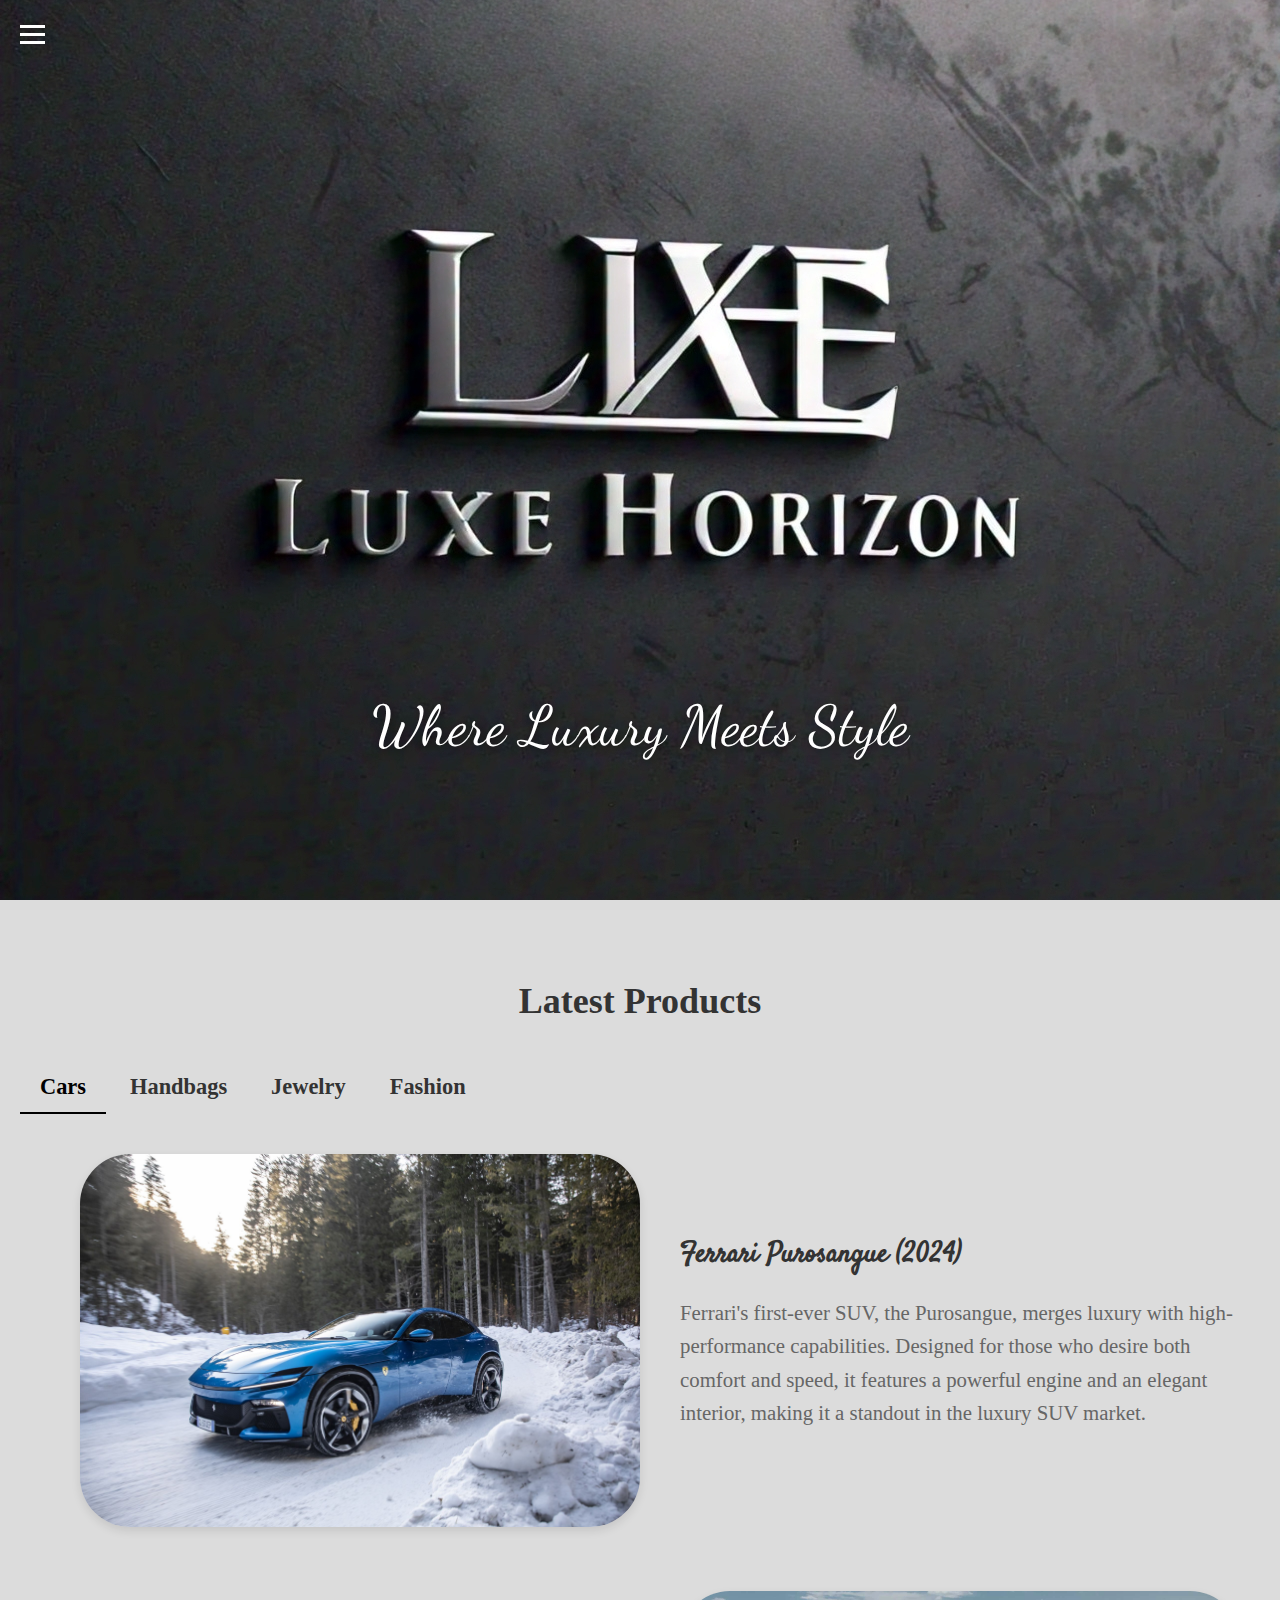
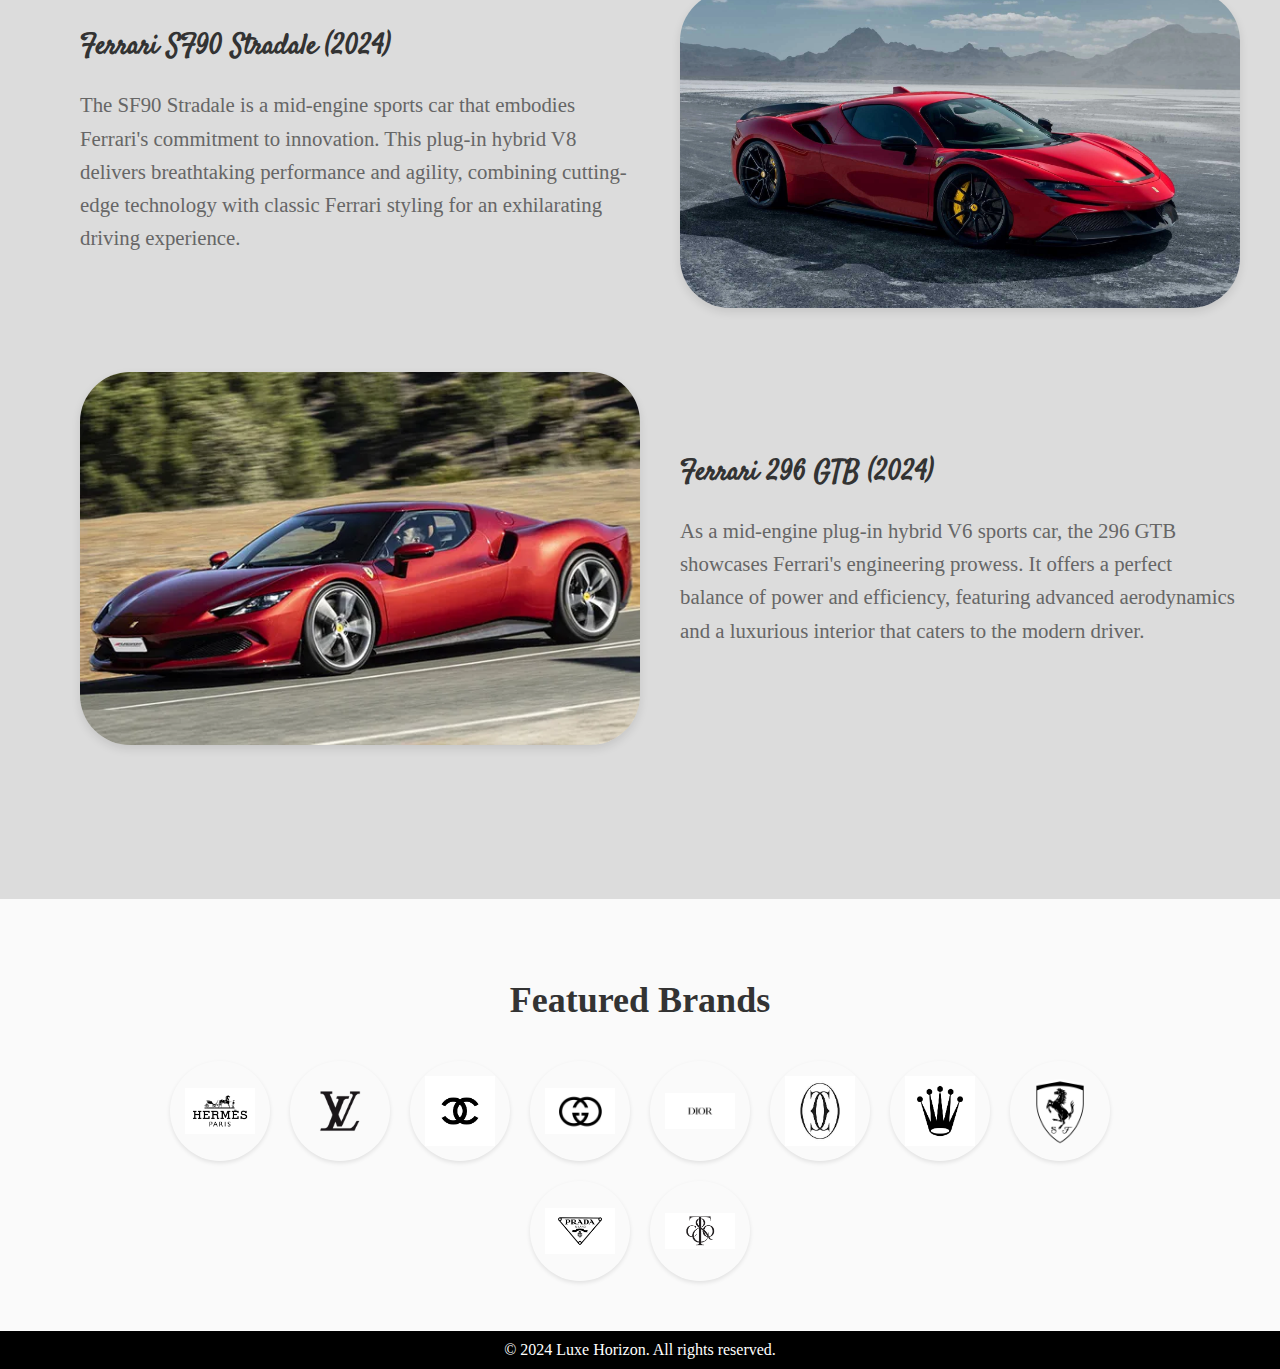
<file: index.html>
<!DOCTYPE html>
  <html lang="en">
    <head>
      <meta charset="UTF-8">
      <meta name="viewport" content="width=device-width, initial-scale=1.0">
      <title>Luxe Horizon: Where Luxury Meets Fashion</title>
      <link rel="stylesheet" href="css/styles.css">
      <link href="https://fonts.googleapis.com/css2?family=Dancing+Script&display=swap" rel="stylesheet">
      <link href="https://fonts.googleapis.com/css2?family=Bodoni+Moda:wght@400;700&display=swap" rel="stylesheet">
      <link href="https://fonts.googleapis.com/css2?family=Satisfy&display=swap" rel="stylesheet">
      <link rel="icon" type="image/png" sizes="180x180" href="favicon/logologo.png">
    </head>
      <body>
        <header>
          <div class="menu-container">
            <input type="checkbox" id="menu-toggle" class="menu-checkbox">
            <label for="menu-toggle" class="menu-icon">
              <span class="bar"></span>
              <span class="bar"></span>
              <span class="bar"></span>
            </label>
            <nav class="menu">
              <ul>
                <li><a href="#" id="home">Home</a></li>
                <li><a href="about.html">About</a></li>
                <li><a href="faq.html">FAQ</a></li>
                <li><a href="contact.html">Contact Us</a></li>
                <li><a href="dashboard.html">Dashboard - Carvajal</a></li>
                <li><a href="https://notkaede-11.github.io/Data.Dashboard/">Dashboard - Cartoneros</a></li>
              </ul>
            </nav>
          </div>
        </header>        
      <section class="hero fade-in">
        <div class="tagline">Where Luxury Meets Style</div>
      </section>
<section class="product-categories">
  <h2>Latest Products</h2>
  <div class="category-container">
    <input type="radio" id="tab1" name="tabs" checked>
    <label for="tab1">Cars</label>
    <input type="radio" id="tab2" name="tabs">
    <label for="tab2">Handbags</label>
    <input type="radio" id="tab3" name="tabs">
    <label for="tab3">Jewelry</label>
    <input type="radio" id="tab4" name="tabs">
    <label for="tab4">Fashion</label>
    <div class="category-content" id="content1">
      <div class="product-item">
        <div class="product-image">
          <img src="pictures/products/ferrari/ferrari-purosangue.jpg" alt="Ferrari Purosangue">
        </div>
        <div class="product-info">
          <h3>Ferrari Purosangue (2024)</h3>
          <p>Ferrari's first-ever SUV, the Purosangue, merges luxury with high-performance capabilities. Designed for those who desire both comfort and speed, it features a powerful engine and an elegant interior, making it a standout in the luxury SUV market.</p>
        </div>
      </div>
      <div class="product-item">
        <div class="product-image">
          <img src="pictures/products/ferrari/ferrari-sf90_stradale.jpg" alt="Ferrari SF90 Stradale">
        </div>
        <div class="product-info">
          <h3>Ferrari SF90 Stradale (2024)</h3>
          <p>The SF90 Stradale is a mid-engine sports car that embodies Ferrari's commitment to innovation. This plug-in hybrid V8 delivers breathtaking performance and agility, combining cutting-edge technology with classic Ferrari styling for an exhilarating driving experience.</p>
        </div>
      </div>
      <div class="product-item">
        <div class="product-image">
          <img src="pictures/products/ferrari/ferrari-296_gtb.jpg" alt="Ferrari 296 GTB">
        </div>
        <div class="product-info">
          <h3>Ferrari 296 GTB (2024)</h3>
          <p>As a mid-engine plug-in hybrid V6 sports car, the 296 GTB showcases Ferrari's engineering prowess. It offers a perfect balance of power and efficiency, featuring advanced aerodynamics and a luxurious interior that caters to the modern driver.</p>
        </div>
      </div>
    </div>
    <div class="category-content" id="content2">
      <div class="product-item">
        <div class="product-image">
          <img src="pictures/products/hermes/hermes-birkin25.jpg" alt="Birkin 25">
        </div>
        <div class="product-info">
          <h3>Birkin 25 (2024)</h3>
          <p>The Birkin 25 in Yucca is a grassy green hue that captures the essence of summer elegance. This iconic handbag combines timeless design with luxurious craftsmanship, making it a coveted accessory for any fashion enthusiast.</p>
        </div>
      </div>
      <div class="product-item">
        <div class="product-image">
          <img src="pictures/products/hermes/hermes-kelly25.jpg" alt="Kelly 25">
        </div>
        <div class="product-info">
          <h3>Kelly 25 (2023)</h3>
          <p>In Bleu Jean, the Kelly 25 offers a subtle blue reminiscent of denim. Its classic silhouette and refined details make it an essential piece for both casual and formal occasions.</p>
        </div>
      </div>
      <div class="product-item">
        <div class="product-image">
          <img src="pictures/products/hermes/hermes-kelly_pochette.jpg" alt="Kelly Pochette">
        </div>
        <div class="product-info">
          <h3>Kelly Pochette (2023)</h3>
          <p>The Kelly Pochette in Beige Marfa features a light sand color complemented by gold hardware. This versatile bag is perfect for day-to-night transitions, offering style and practicality in one chic package.</p>
        </div>
      </div>
      <div class="product-item">
        <div class="product-image">
          <img src="pictures/products/hermes/hermes-constance_to_go.jpg" alt="Constance-To-Go">
        </div>
        <div class="product-info">
          <h3>Constance-To-Go (2024)</h3>
          <p>The Toffee color of the Constance-To-Go presents a small, hands-free option adorned with the classic H buckle. This bag is ideal for those seeking functionality without compromising on style.</p>
        </div>
      </div>
      <div class="product-item">
        <div class="product-image">
          <img src="pictures/products/hermes/hermes-mini_lindy.jpg" alt="Mini Lindy">
        </div>
        <div class="product-info">
          <h3>Mini Lindy (2023)</h3>
          <p>In Lemoncello, this pale yellow bag is perfect for travel. The Mini Lindy combines playful color with practical design, making it an excellent choice for on-the-go fashionistas.</p>
        </div>
      </div>
    </div>
    <div class="category-content" id="content3">
      <div class="product-item">
        <div class="product-image">
          <img src="pictures/products/rolex/rolex-submariner_date.jpg" alt="Rolex Submariner Date">
        </div>
        <div class="product-info">
          <h3>Rolex Submariner Date</h3>
          <p>This updated model features a striking new green bezel, enhancing its iconic status. The Rolex Submariner Date remains a symbol of luxury and precision in watchmaking.</p>
        </div>
      </div>
      <div class="product-item">
        <div class="product-image">
          <img src="pictures/products/rolex/rolex-daytona.jpg" alt="Rolex Daytona">
        </div>
        <div class="product-info">
          <h3>Rolex Daytona</h3>
          <p>The classic chronograph watch has been refreshed with new dial options, maintaining its reputation as one of the most sought-after timepieces in the world.</p>
        </div>
      </div>
      <div class="product-item">
        <div class="product-image">
          <img src="pictures/products/cartier/cartier-tank.jpg" alt="Cartier Tank Must">
        </div>
        <div class="product-info">
          <h3>Cartier Tank Must</h3>
          <p>A modern interpretation of the classic Tank watch, this model showcases vibrant colors that breathe new life into a timeless design.</p>
        </div>
      </div>
      <div class="product-item">
        <div class="product-image">
          <img src="pictures/products/cartier/cartier-love_bracelet.jpg" alt="Cartier Love Bracelet">
        </div>
        <div class="product-info">
          <h3>Cartier Love Bracelet</h3>
          <p>New variations of this iconic bracelet now feature colored gemstones, adding a fresh twist to its enduring elegance.</p>
        </div>
      </div>
      <div class="product-item">
        <div class="product-image">
          <img src="pictures/products/tnc/tnc-lock.jpg" alt="Tiffany Lock Collection">
        </div>
        <div class="product-info">
          <h3>Tiffany Lock Collection</h3>
          <p>This new line of padlock-inspired jewelry is available in various metals, combining modern design with Tiffany's signature craftsmanship.</p>
        </div>
      </div>
      <div class="product-item">
        <div class="product-image">
          <img src="pictures/products/tnc/tnc-t1_collection.jpg" alt="Tiffany T1 Collection">
        </div>
        <div class="product-info">
          <h3>Tiffany T1 Collection</h3>
          <p>Featuring bold and contemporary aesthetics, the Tiffany T1 Collection offers updated designs that appeal to modern sensibilities.</p>
        </div>
      </div>
      <div class="product-item">
        <div class="product-image">
          <img src="pictures/products/tnc/tnc-paper_flowers.jpg" alt="Tiffany Paper Flowers">
        </div>
        <div class="product-info">
          <h3>Tiffany Paper Flowers</h3>
          <p>These new floral-inspired pieces highlight intricate craftsmanship, showcasing Tiffany's dedication to artistry and elegance in jewelry design.</p>
        </div>
      </div>
    </div>
    <div class="category-content" id="content4">
      <div class="product-item">
        <div class="product-image">
          <img src="pictures/products/gucci/gucci-dionysus.jpg" alt="Gucci Dionysus Bag">
        </div>
        <div class="product-info">
          <h3>Gucci Dionysus Bag</h3>
          <p>The updated designs of the Dionysus Bag feature bold patterns and textures, making it a versatile statement piece that embodies Gucci's luxurious aesthetic.</p>
        </div>
      </div>
      <div class="product-item">
        <div class="product-image">
          <img src="pictures/products/gucci/gucci-ace_sneakers.jpg" alt="Gucci Ace Sneakers">
        </div>
        <div class="product-info">
          <h3>Gucci Ace Sneakers</h3>
          <p>With new seasonal colors and materials, the Ace Sneakers maintain their status as a luxury staple. Their understated elegance makes them suitable for any occasion.</p>
        </div>
      </div>
      <div class="product-item">
        <div class="product-image">
          <img src="pictures/products/lv/lv-keepall_bandouliere.jpg" alt="Keepall Bandoulière">
        </div>
        <div class="product-info">
          <h3>Keepall Bandoulière</h3>
          <p>This iconic travel bag is now available in fresh colors while retaining its signature features like twin reinforcement strips and spacious compartments for ultimate functionality.</p>
        </div>
      </div>
      <div class="product-item">
        <div class="product-image">
          <img src="pictures/products/lv/lv-trainer_sneakers.jpg" alt="LV Trainer Sneakers">
        </div>
        <div class="product-info">
          <h3>LV Trainer Sneakers</h3>
          <p>High-fashion meets comfort in the LV Trainer Sneakers, which showcase updated designs that blend sporty elements with luxurious details.</p>
        </div>
      </div>
      <div class="product-item">
        <div class="product-image">
          <img src="pictures/products/chanel/chanel-no.5_l'eau.jpg" alt="Chanel No.5 L'Eau">
        </div>
        <div class="product-info">
          <h3>Chanel No.5 L'Eau</h3>
          <p>A fresh reinterpretation of the classic fragrance, No.5 L'Eau offers bright citrus notes combined with delicate florals for an elegant yet modern scent experience.</p>
        </div>
      </div>
      <div class="product-item">
        <div class="product-image">
          <img src="pictures/products/chanel/channel-classic_flap_bag.jpg" alt="Chanel Classic Flap Bag">
        </div>
        <div class="product-info">
          <h3>Chanel Classic Flap Bag</h3>
          <p>Available in new seasonal colors and materials, this timeless handbag continues to be a must-have accessory for fashion lovers around the globe.</p>
        </div>
      </div>
      <div class="product-item">
        <div class="product-image">
          <img src="pictures/products/dior/dior-book_tote.jpg" alt="Dior Book Tote">
        </div>
        <div class="product-info">
          <h3>Dior Book Tote</h3>
          <p>Featuring new seasonal prints, the Dior Book Tote combines practicality with artistic flair, making it perfect for everyday use or special occasions.</p>
        </div>
      </div>
      <div class="product-item">
        <div class="product-image">
          <img src="pictures/products/dior/dior-lady_bag.jpg" alt="Lady Dior Bag">
        </div>
        <div class="product-info">
          <h3>Lady Dior Bag</h3>
          <p>Updated versions of this iconic bag are now available in fresh colors and materials, maintaining its status as a symbol of elegance and sophistication.</p>
        </div>
      </div>
      <div class="product-item">
        <div class="product-image">
          <img src="pictures/products/prada/prada-re_nylon_bags.jpg" alt="Prada Re-Nylon Bags">
        </div>
        <div class="product-info">
          <h3>Prada Re-Nylon Bags</h3>
          <p>These sustainable bags are crafted from recycled materials, reflecting Prada's commitment to eco-friendly fashion without sacrificing style.</p>
        </div>
      </div>
      <div class="product-item">
        <div class="product-image">
          <img src="pictures/products/prada/prada-cloudbust_sneakers.jpg" alt="Prada Cloudbust Sneakers">
        </div>
        <div class="product-info">
          <h3>Prada Cloudbust Sneakers</h3>
          <p>Focusing on comfort and innovative design, these sneakers offer fresh styles that cater to both fashion-forward individuals and those seeking practicality.</p>
        </div>
      </div>
    </div>
  </div>
</section>
      <section class="brands">
        <h2>Featured Brands</h2>
        <div class="brands-grid">
          <a href="https://www.hermes.com" target="_blank" class="brand">
            <img src="logos/hermes-logo.png" alt="Hermès">
          </a>
          <a href="https://www.louisvuitton.com" target="_blank" class="brand">
            <img src="logos/lv.png" alt="Louis Vuitton">
          </a>
          <a href="https://www.chanel.com" target="_blank" class="brand">
            <img src="logos/chanel.jpg" alt="Chanel">
          </a>
          <a href="https://www.gucci.com" target="_blank" class="brand">
            <img src="logos/gucci.jpg" alt="Gucci">
          </a>
          <a href="https://www.dior.com" target="_blank" class="brand">
            <img src="logos/dior.jpg" alt="Dior">
          </a>
          <a href="https://www.cartier.com" target="_blank" class="brand">
            <img src="logos/cartier.jpg" alt="Cartier">
          </a>
          <a href="https://www.rolex.com" target="_blank" class="brand">
            <img src="logos/rolex.jpg" alt="Rolex">
          </a>
          <a href="https://www.ferrari.com" target="_blank" class="brand">
            <img src="logos/ferrari.jpg" alt="Ferrari">
          </a>
          <a href="https://www.prada.com" target="_blank" class="brand">
            <img src="logos/prada.jpg" alt="Prada">
          </a>
          <a href="https://www.tiffany.com" target="_blank" class="brand">
            <img src="logos/photo_2024-10-17_13-19-07.jpg" alt="Tiffany & Co.">
          </a>
        </div>
      </section>
      <footer>
        <p>&copy; 2024 Luxe Horizon. All rights reserved.</p>
      </footer>
    </body>
  </html>
</file>
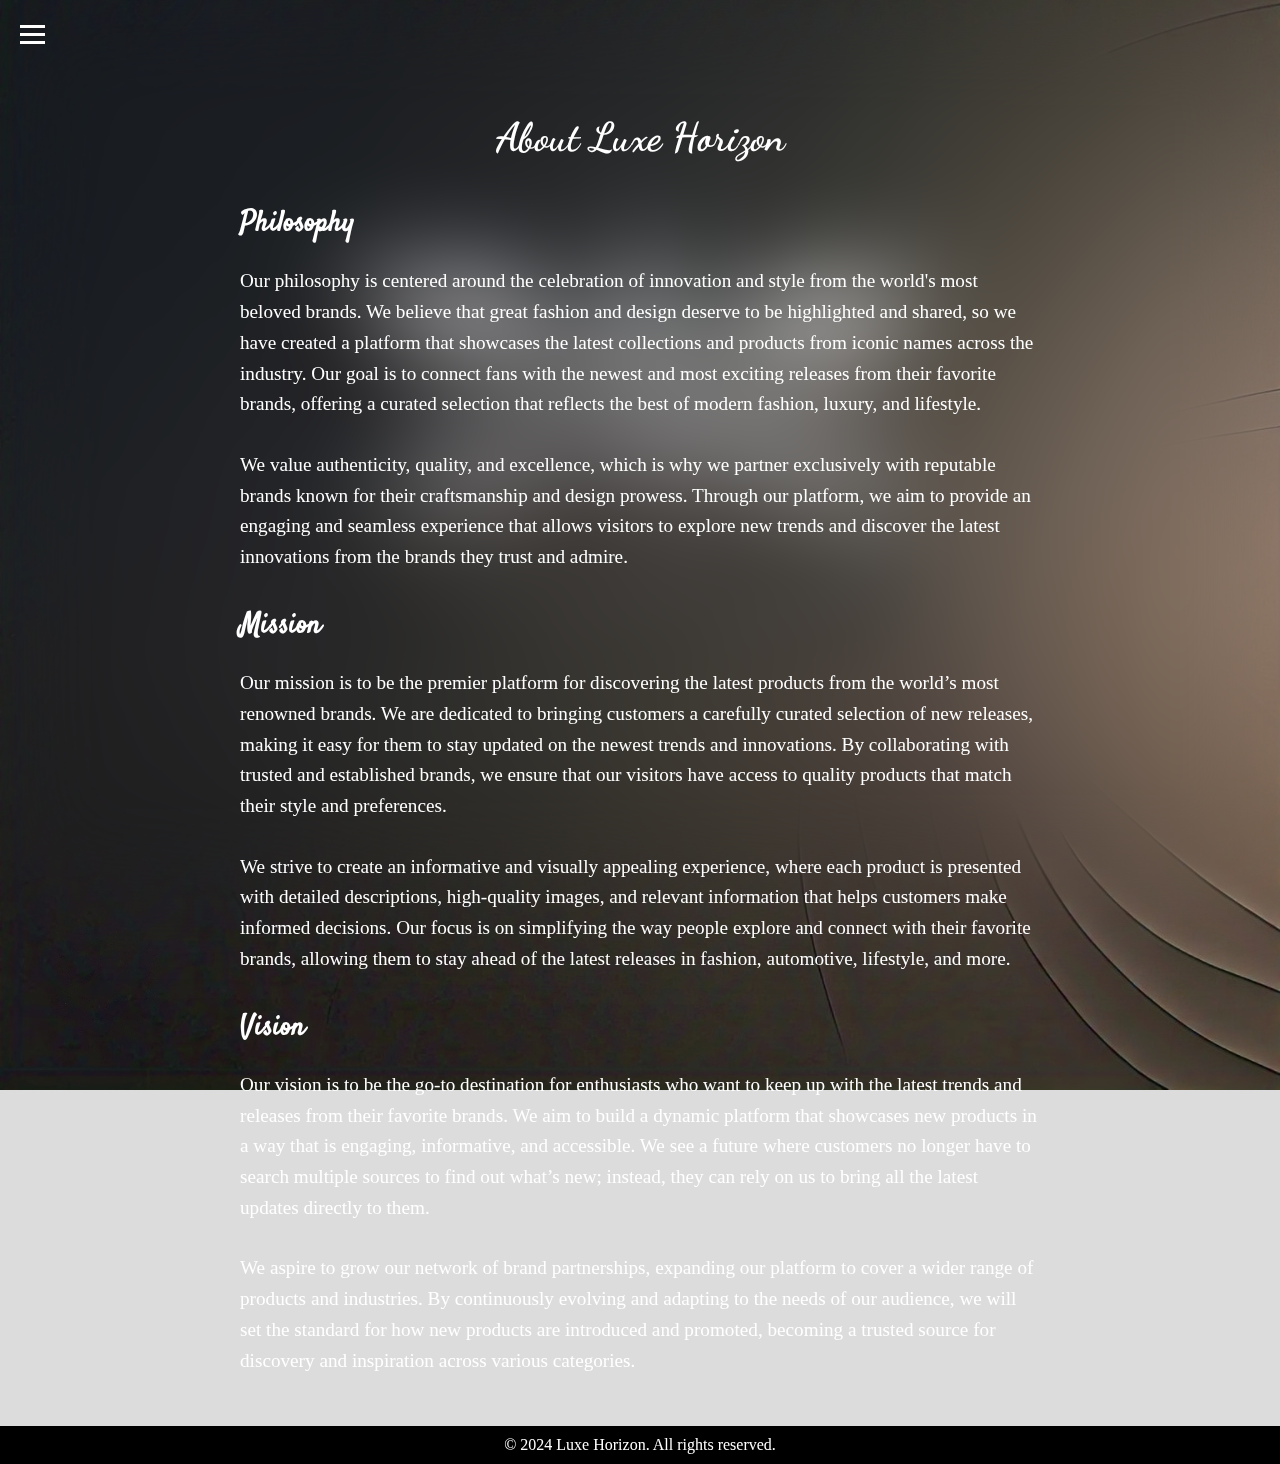
<file: about.html>
<!DOCTYPE html>
<html lang="en">
<head>
    <meta charset="UTF-8">
    <meta name="viewport" content="width=device-width, initial-scale=1.0">
    <title>About Us - Luxe Horizon</title>
    <link rel="stylesheet" href="css/about.css">
    <link href="https://fonts.googleapis.com/css2?family=Dancing+Script&display=swap" rel="stylesheet">
    <link href="https://fonts.googleapis.com/css2?family=Bodoni+Moda:wght@400;700&display=swap" rel="stylesheet"><link href="https://fonts.googleapis.com/css2?family=Satisfy&display=swap" rel="stylesheet">
    <link rel="icon" type="image/png" sizes="180x180" href="favicon/logologo.png">
</head>
<body>
  <header>
    <div class="menu-container">
      <input type="checkbox" id="menu-toggle" class="menu-checkbox">
      <label for="menu-toggle" class="menu-icon">
        <span class="bar"></span>
        <span class="bar"></span>
        <span class="bar"></span>
      </label>
      <nav class="menu">
        <ul>
          <li><a href="index.html" id="home">Home</a></li>
          <li><a href="about.html">About</a></li>
          <li><a href="faq.html">FAQ</a></li>
          <li><a href="contact.html">Contact Us</a></li>
          <li><a href="dashboard.html">Dashboard - Carvajal</a></li>
          <li><a href="https://notkaede-11.github.io/Data.Dashboard/">Dashboard - Cartoneros</a></li>
        </ul>
      </nav>
    </div>
</header> 
    <section class="about-section">
        <h2>About Luxe Horizon</h2>
        <div class="about-content">
            <h3>Philosophy</h3>
            <p>Our philosophy is centered around the celebration of innovation and style from the world's most beloved brands. We believe that great fashion and design deserve to be highlighted and shared, so we have created a platform that showcases the latest collections and products from iconic names across the industry. Our goal is to connect fans with the newest and most exciting releases from their favorite brands, offering a curated selection that reflects the best of modern fashion, luxury, and lifestyle.</p>
            <p>We value authenticity, quality, and excellence, which is why we partner exclusively with reputable brands known for their craftsmanship and design prowess. Through our platform, we aim to provide an engaging and seamless experience that allows visitors to explore new trends and discover the latest innovations from the brands they trust and admire.</p>

            <h3>Mission</h3>
            <p>Our mission is to be the premier platform for discovering the latest products from the world’s most renowned brands. We are dedicated to bringing customers a carefully curated selection of new releases, making it easy for them to stay updated on the newest trends and innovations. By collaborating with trusted and established brands, we ensure that our visitors have access to quality products that match their style and preferences.</p>
            <p>We strive to create an informative and visually appealing experience, where each product is presented with detailed descriptions, high-quality images, and relevant information that helps customers make informed decisions. Our focus is on simplifying the way people explore and connect with their favorite brands, allowing them to stay ahead of the latest releases in fashion, automotive, lifestyle, and more.</p>

            <h3>Vision</h3>
            <p>Our vision is to be the go-to destination for enthusiasts who want to keep up with the latest trends and releases from their favorite brands. We aim to build a dynamic platform that showcases new products in a way that is engaging, informative, and accessible. We see a future where customers no longer have to search multiple sources to find out what’s new; instead, they can rely on us to bring all the latest updates directly to them.</p>
            <p>We aspire to grow our network of brand partnerships, expanding our platform to cover a wider range of products and industries. By continuously evolving and adapting to the needs of our audience, we will set the standard for how new products are introduced and promoted, becoming a trusted source for discovery and inspiration across various categories.</p>
        </div>
    </section>
    <footer>
        <p>&copy; 2024 Luxe Horizon. All rights reserved.</p>
    </footer>
</body>
</html>
</file>
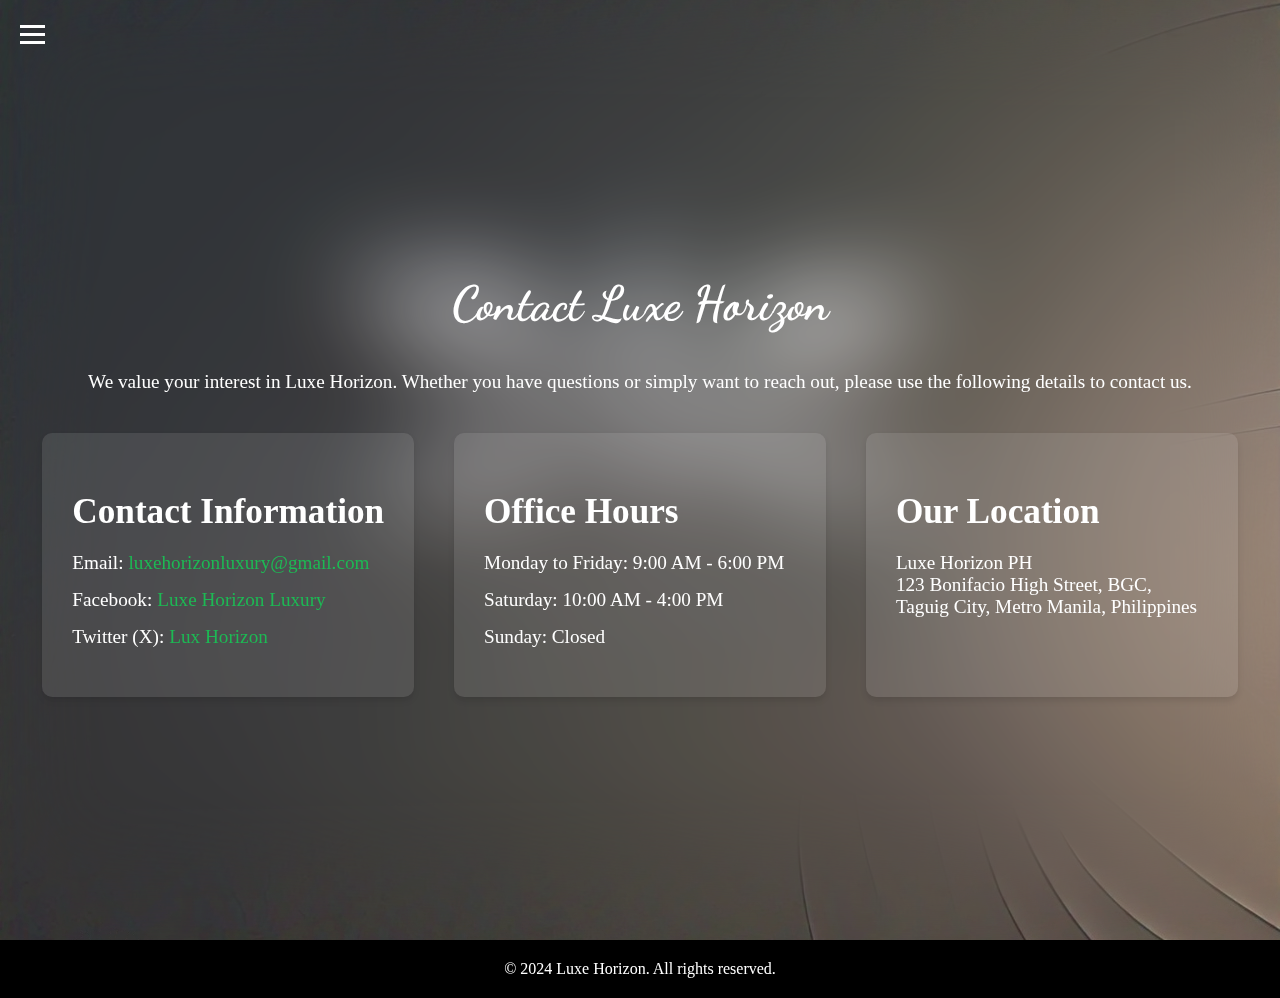
<file: contact.html>
<!DOCTYPE html>
<html lang="en">
<head>
    <meta charset="UTF-8">
    <meta name="viewport" content="width=device-width, initial-scale=1.0">
    <title>Contact Us - Luxe Horizon</title>
    <link rel="stylesheet" href="css/contact.css">
    <link href="https://fonts.googleapis.com/css2?family=Dancing+Script&display=swap" rel="stylesheet">
    <link href="https://fonts.googleapis.com/css2?family=Dancing+Script&display=swap" rel="stylesheet">
    <link href="https://fonts.googleapis.com/css2?family=Bodoni+Moda:wght@400;700&display=swap" rel="stylesheet"><link href="https://fonts.googleapis.com/css2?family=Satisfy&display=swap" rel="stylesheet">
    <link rel="icon" type="image/png" sizes="180x180" href="favicon/logologo.png">
</head>
<body>
  <header>
    <div class="menu-container">
      <input type="checkbox" id="menu-toggle" class="menu-checkbox">
      <label for="menu-toggle" class="menu-icon">
        <span class="bar"></span>
        <span class="bar"></span>
        <span class="bar"></span>
      </label>
      <nav class="menu">
        <ul>
          <li><a href="index.html" id="home">Home</a></li>
          <li><a href="about.html">About</a></li>
          <li><a href="faq.html">FAQ</a></li>
          <li><a href="contact.html">Contact Us</a></li>
          <li><a href="dashboard.html">Dashboard - Carvajal</a></li>
          <li><a href="https://notkaede-11.github.io/Data.Dashboard/">Dashboard - Cartoneros</a></li>
        </ul>
      </nav>
    </div>
</header>   
    <section class="contact-section">
        <h1>Contact Luxe Horizon</h1>
        <p>We value your interest in Luxe Horizon. Whether you have questions or simply want to reach out, please use the following details to contact us.</p>
        <div class="contact-grid">
            <div class="contact-item">
                <h2>Contact Information</h2>
                <ul>
                    <li>Email: <a href="mailto:luxehorizonluxury@gmail.com">luxehorizonluxury@gmail.com</a></li>
                    <li>Facebook: <a href="https://www.facebook.com/profile.php?id=61567015930361" target="_blank">Luxe Horizon Luxury</a></li>
                    <li>Twitter (X): <a href="https://x.com/luxhorizonluxry" target="_blank">Lux Horizon</a></li>
                </ul>
            </div>
            <div class="contact-item">
                <h2>Office Hours</h2>
                <ul>
                    <li>Monday to Friday: 9:00 AM - 6:00 PM</li>
                    <li>Saturday: 10:00 AM - 4:00 PM</li>
                    <li>Sunday: Closed</li>
                </ul>
            </div>
            <div class="contact-item">
                <h2>Our Location</h2>
                <p>Luxe Horizon PH<br>123 Bonifacio High Street, BGC,<br>Taguig City, Metro Manila, Philippines</p>
            </div>
        </div>
    </section>
    <footer>
        <p>&copy; 2024 Luxe Horizon. All rights reserved.</p>
    </footer>
</body>
</html>
</file>
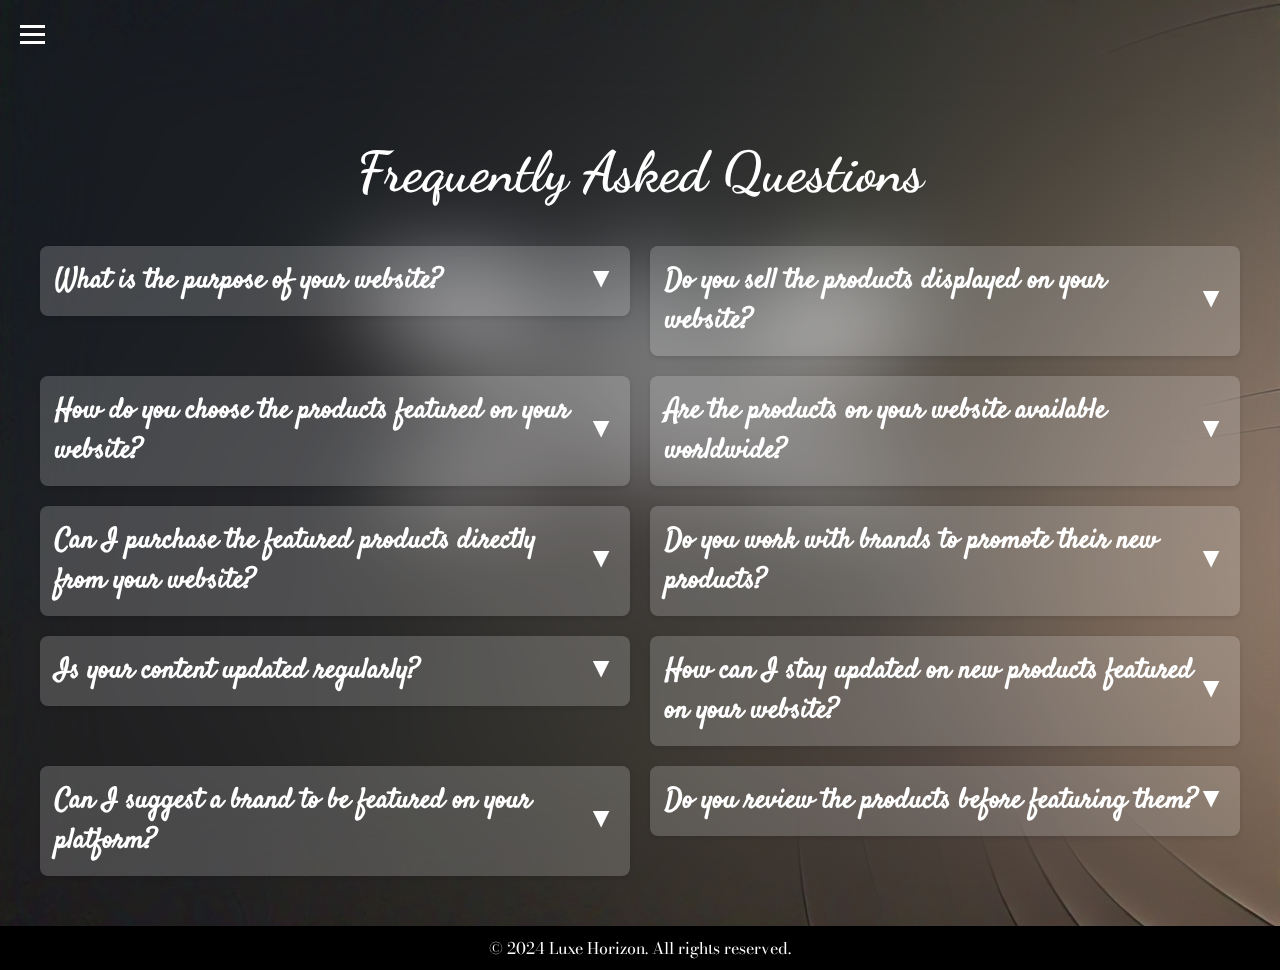
<file: faq.html>
<!DOCTYPE html>
<html lang="en">
<head>
    <meta charset="UTF-8">
    <meta name="viewport" content="width=device-width, initial-scale=1.0">
    <title>FAQ - Luxe Horizon</title>
    <link rel="stylesheet" href="css/styles.css">
    <link rel="stylesheet" href="css/faq.css">
    <link href="https://fonts.googleapis.com/css2?family=Bodoni+Moda&family=Dancing+Script&family=Satisfy&display=swap" rel="stylesheet">
    <link href="https://fonts.googleapis.com/css2?family=Dancing+Script&display=swap" rel="stylesheet">
    <link href="https://fonts.googleapis.com/css2?family=Bodoni+Moda:wght@400;700&display=swap" rel="stylesheet"><link href="https://fonts.googleapis.com/css2?family=Satisfy&display=swap" rel="stylesheet">
    <link rel="icon" type="image/png" sizes="180x180" href="favicon/logologo.png">
</head>
<body>
    <div class="page-container">
        <header>
            <div class="menu-container">
              <input type="checkbox" id="menu-toggle" class="menu-checkbox">
              <label for="menu-toggle" class="menu-icon">
                <span class="bar"></span>
                <span class="bar"></span>
                <span class="bar"></span>
              </label>
              <nav class="menu">
                <ul>
                  <li><a href="index.html" id="home">Home</a></li>
                  <li><a href="about.html">About</a></li>
                  <li><a href="faq.html">FAQ</a></li>
                  <li><a href="contact.html">Contact Us</a></li>
                  <li><a href="dashboard.html">Dashboard - Carvajal</a></li>
                  <li><a href="https://notkaede-11.github.io/Data.Dashboard/">Dashboard - Cartoneros</a></li>
                </ul>
              </nav>
            </div>
        </header>  
        <main class="faq-container">
            <h1>Frequently Asked Questions</h1>
            <div class="faq-grid">
                <div class="faq-item-container">
                    <div class="faq-item">
                        <input type="checkbox" id="faq1" class="faq-toggle">
                        <label for="faq1" class="faq-question">What is the purpose of your website?</label>
                        <div class="faq-answer">
                            <p>Our website is designed to showcase the latest products from well-known brands, providing visitors with a curated selection of new releases in fashion, automotive, lifestyle, and more. We help users discover what's new from the brands they love.</p>
                        </div>
                    </div>
                </div>
                <div class="faq-item-container">
                    <div class="faq-item">
                        <input type="checkbox" id="faq2" class="faq-toggle">
                        <label for="faq2" class="faq-question">Do you sell the products displayed on your website?</label>
                        <div class="faq-answer">
                            <p>No, we do not sell the products directly. Our platform is focused on promoting and showcasing new products from established brands. For purchasing, users will be redirected to the official websites of the brands or authorized retailers.</p>
                        </div>
                    </div>
                </div>
                <div class="faq-item-container">
                    <div class="faq-item">
                        <input type="checkbox" id="faq3" class="faq-toggle">
                        <label for="faq3" class="faq-question">How do you choose the products featured on your website?</label>
                        <div class="faq-answer">
                            <p>We collaborate with trusted and well-known brands to bring the latest products to our platform. Our selection is curated to highlight quality, innovation, and design excellence across various categories.</p>
                        </div>
                    </div>
                </div>
                <div class="faq-item-container">
                    <div class="faq-item">
                        <input type="checkbox" id="faq4" class="faq-toggle">
                        <label for="faq4" class="faq-question">Are the products on your website available worldwide?</label>
                        <div class="faq-answer">
                            <p>Availability depends on the brand's distribution and shipping policies. We recommend checking the official website of each brand for details on international shipping and availability.</p>
                        </div>
                    </div>
                </div>
                <div class="faq-item-container">
                    <div class="faq-item">
                        <input type="checkbox" id="faq5" class="faq-toggle">
                        <label for="faq5" class="faq-question">Can I purchase the featured products directly from your website?</label>
                        <div class="faq-answer">
                            <p>No, we do not handle sales directly. We provide detailed information and links that will redirect you to the official sites where you can complete your purchase.</p>
                        </div>
                    </div>
                </div>
                <div class="faq-item-container">
                    <div class="faq-item">
                        <input type="checkbox" id="faq6" class="faq-toggle">
                        <label for="faq6" class="faq-question">Do you work with brands to promote their new products?</label>
                        <div class="faq-answer">
                            <p>Yes, we partner with reputable brands to feature their latest releases. Our goal is to provide a platform that highlights their newest products, helping them reach a wider audience of enthusiasts and customers.</p>
                        </div>
                    </div>
                </div>
                <div class="faq-item-container">
                    <div class="faq-item">
                        <input type="checkbox" id="faq7" class="faq-toggle">
                        <label for="faq7" class="faq-question">Is your content updated regularly?</label>
                        <div class="faq-answer">
                            <p>Yes, we make sure to keep our content up to date with the latest releases from our partnered brands. We update our platform regularly to ensure visitors are informed about the newest products.</p>
                        </div>
                    </div>
                </div>
                <div class="faq-item-container">
                    <div class="faq-item">
                        <input type="checkbox" id="faq8" class="faq-toggle">
                        <label for="faq8" class="faq-question">How can I stay updated on new products featured on your website?</label>
                        <div class="faq-answer">
                            <p>You can subscribe to our newsletter or follow us on social media to receive updates about the latest products from your favorite brands. We regularly share information about new arrivals and exclusive promotions.</p>
                        </div>
                    </div>
                </div>
                <div class="faq-item-container">
                    <div class="faq-item">
                        <input type="checkbox" id="faq9" class="faq-toggle">
                        <label for="faq9" class="faq-question">Can I suggest a brand to be featured on your platform?</label>
                        <div class="faq-answer">
                            <p>We are always open to suggestions! If there's a brand you'd like to see on our platform, please reach out to us via our Contact page, and we'll consider it for future collaborations.</p>
                        </div>
                    </div>
                </div>
                <div class="faq-item-container">
                    <div class="faq-item">
                        <input type="checkbox" id="faq10" class="faq-toggle">
                        <label for="faq10" class="faq-question">Do you review the products before featuring them?</label>
                        <div class="faq-answer">
                            <p>While we do not conduct formal reviews, we carefully curate products based on their quality, design, and brand reputation. Our aim is to provide accurate and informative descriptions, but we encourage users to visit the brand's official website for more details.</p>
                        </div>
                    </div>
                </div>
            </div>
        </main>
        <footer>
            <p>&copy; 2024 Luxe Horizon. All rights reserved.</p>
        </footer>
    </div>
</body>
</html>
</file>
<file: css/styles.css>
body {
  font-family: 'Bodoni', serif;
  margin: 0;
  padding: 0;
  background-color: #DCDCDC; 
  color: #333;
  font-size: 16px; 
}

header {
  position: fixed;
  top: 0;
  left: 0;
  width: 100%;
  background-color: transparent;
  z-index: 1000;
  padding: 10px;
}

.menu-container {
  position: fixed;
  display: inline-block;
}

.menu-checkbox {
  display: none;
}

.menu-icon {
  cursor: pointer;
  padding: 10px;
  display: block;
}

.menu-icon .bar {
  display: block;
  width: 25px;
  height: 3px;
  background-color: #fff;
  margin: 5px 0;
}

.menu {
  display: none;
  position: absolute;
  top: 100%;
  left: 0;
  background-color: rgba(51, 51, 51, 0.9);
  min-width: 160px;
  box-shadow: 0 2px 5px rgba(0, 0, 0, 0.1);
}

.menu-checkbox:checked ~ .menu {
  display: block;
}

.menu ul {
  list-style-type: none;
  padding: 0;
  margin: 0;
}

.menu ul li {
  padding: 10px;
}

.menu ul li a {
  text-decoration: none;
  color: #fff;
  display: block;
}

.menu ul li a:hover {
  background-color: rgba(85, 85, 85, 0.8);
}

.hero {
  height: 100vh;
  position: relative;
  text-align: center;
  color: #fff;
  background-image: url(../logos/hero/luxe.png);
  background-size: cover;
  background-position: center;
  background-repeat: no-repeat;
}

.tagline {
  font-size: 3.5rem; 
  font-family: 'Dancing Script', cursive;
  text-shadow: 2px 2px 8px rgba(0, 0, 0, 0.5);
  z-index: 1;
  padding: 20px;
  position: absolute;
  bottom: 120px;
  left: 50%;
  transform: translateX(-50%);
}

@keyframes fadeIn {
  from { opacity: 0; }
  to { opacity: 1; }
}

.fade-in {
  animation: fadeIn 1s ease-in-out;
}

body:target .hero {
  animation: fadeIn 1s ease-in-out;
}

#home:target ~ .hero {
  animation: fadeIn 1s ease-in-out;
}

.product-categories {
  padding: 50px 0;
  width: 100%;
  max-width: 100%;
}

.product-categories h2 {
  text-align: center;
  font-size: 2.25em;
  margin-bottom: 40px;
  color: #333;
}

.category-container {
  width: 100%;
  max-width: 1400px; 
  margin: 0 auto;
  padding: 0 20px;
}

.category-container input[type="radio"] {
  display: none;
}

.category-container label {
  display: inline-block;
  padding: 15px 25px;
  font-weight: 600;
  text-align: center;
  color: #333;
  cursor: pointer;
  transition: color 0.3s ease;
  font-size: 1.4em;
  padding: 12px 20px;
}

.category-container label:hover {
  color: #888;
}

.category-container input[type="radio"]:checked + label {
  color: #000;
  border-bottom: 2px solid #000;
}

.category-content {
  display: none;
  padding: 40px 0;
  width: 100%;
}

#tab1:checked ~ #content1,
#tab2:checked ~ #content2,
#tab3:checked ~ #content3,
#tab4:checked ~ #content4 {
  display: flex;
  flex-wrap: wrap;
  justify-content: center;
}

.product-item {
  display: flex;
  width: 100%;
  max-width: 1200px;
  margin-bottom: 60px;
  align-items: center;
}

.product-item:nth-child(even) {
  flex-direction: row-reverse;
}

.product-image, .product-info {
  flex: 1;
  padding: 0 20px;
}

.product-image {
  flex: 1;
  padding: 0 20px;
}

.product-item img {
  max-width: 100%;
  height: auto;
  border-radius: 5px;
  box-shadow: 0 4px 10px rgba(0,0,0,0.1);
  transition: transform 0.3s ease;
  border-radius: 50px;
}
.product-image {
  flex: 1;
  padding: 0 20px;
}

.product-item img {
  max-width: 100%;
  height: auto;
  border-radius: 5px;
  box-shadow: 0 4px 10px rgba(0,0,0,0.1);
  transition: transform 0.3s ease;
  border-radius: 50px;
}

.product-item img:hover {
  transform: scale(1.02);
}

.product-info {
  width: 50%;
}

.product-item h3 {
  margin: 0 0 15px;
  font-size: 1.75em;
  color: #333;
  font-family: 'Satisfy', cursive;
}

.product-item p {
  color: #666;
  line-height: 1.6;
  font-size: 1.3em;
}

@media (max-width: 1200px) {
  .product-item {
    max-width: 900px;
  }
}

@media (max-width: 768px) {
  .product-item,
  .product-item:nth-child(even) {
    flex-direction: column;
  }

  .product-image,
  .product-info {
    width: 100%;
    padding: 0;
  }

  .product-info {
    margin-top: 20px;
  }
}

.brands {
  padding: 50px 20px;
  background-color: #fafafa;
  color: #555;
}

.brands h2 {
  text-align: center;
  font-size: 2.25em; 
  margin-bottom: 40px;
  color: #333;
}

.brands-grid {
  display: flex;
  flex-wrap: wrap;
  justify-content: center;
  gap: 20px;
  max-width: 1000px;
  margin: 0 auto;
}

.brand {
  width: 100px;
  height: 100px;
  display: flex;
  justify-content: center;
  align-items: center;
  border-radius: 50%;
  box-shadow: 0 2px 4px rgba(0, 0, 0, 0.1);
  overflow: hidden;
  transition: transform 0.3s ease;
}

.brand:hover {
  transform: scale(1.1);
}

.brand img {
  max-width: 70%;
  max-height: 70%;
  object-fit: contain;
}

@media (max-width: 768px) {
  .tagline {
    font-size: 2.25rem;
  }

  .category-container label {
    display: block;
    width: 100%;
    text-align: center;
    padding: 10px 0;
  }

  .product-item,
  .product-item:nth-child(even) {
    flex-direction: column;
    text-align: center;
  }

  .product-image,
  .product-info {
    padding: 0;
  }

  .product-info {
    margin-top: 20px;
  }

  .brand {
    width: 80px;
    height: 80px;
  }
  
  .brands-grid {
    gap: 15px;
  }
}

footer {
  background-color: #000;
  color: #fff;
  padding: 10px;
  text-align: center;
}

footer p {
  margin: 0;
}
</file>
<file: css/about.css>
body {
  font-family: 'Bodoni', serif;
  margin: 0;
  padding: 0;
  background-color: #DCDCDC; 
  color: white;
  font-size: 16px; 
  background-image: url(../logos/hero/luxee.jpeg);
  background-attachment: fixed;
  background-position: center;
  background-repeat: no-repeat;
  background-size: cover;
  position: relative;
}

body::before {
  content: "";
  position: fixed;
  top: 0;
  left: 0;
  right: 0;
  bottom: 0;
  background: inherit;
  background-attachment: fixed;
  filter: blur(50px); 
  z-index: -1;
}

header {
  position: fixed;
  top: 0;
  left: 0;
  width: 100%;
  background-color: transparent;
  z-index: 1000;
  padding: 10px;
}

.menu-container {
  position: fixed;
  display: inline-block;
}

.menu-checkbox {
  display: none;
}

.menu-icon {
  cursor: pointer;
  padding: 10px;
  display: block;
}

.menu-icon .bar {
  display: block;
  width: 25px;
  height: 3px;
  background-color: #fff;
  margin: 5px 0;
}

.menu {
  display: none;
  position: absolute;
  top: 100%;
  left: 0;
  background-color: rgba(51, 51, 51, 0.9); 
  min-width: 160px;
  box-shadow: 0 2px 5px rgba(0, 0, 0, 0.1);
}

.menu-checkbox:checked ~ .menu {
  display: block;
}

.menu ul {
  list-style-type: none;
  padding: 0;
  margin: 0;
}

.menu ul li {
  padding: 10px;
}

.menu ul li a {
  text-decoration: none;
  color: #fff;
  display: block;
}

.menu ul li a:hover {
  background-color: rgba(85, 85, 85, 0.8); 
}

.about-section {
  padding: 80px 20px 20px; 
  text-align: center;
  
}

.about-section h2 {
  font-size: 2.5rem;
  font-family: 'Dancing Script', cursive;
  margin-bottom: 40px;
}

.about-content {
  max-width: 800px;
  margin: 0 auto;
  text-align: left;
  line-height: 1.6;
}

.about-content h3 {
  font-size: 1.8rem;
  margin-bottom: 15px;
  color: white;
  font-family: 'Satisfy', cursive;
}

.about-content p {
  font-size: 1.2rem;
  color: white;
  margin-bottom: 30px;
}

footer {
  background-color: #000;
  color: #fff;
  padding: 10px;
  text-align: center;
}

footer p {
  margin: 0;
}

@media (max-width: 768px) {
  .about-section, .faq-section {
      padding: 60px 10px;
  }

  .about-content, .faq-content {
      padding: 0 10px;
  }

  .menu ul li {
      padding: 8px;
  }
}
</file>
<file: css/contact.css>
body {
  font-family: 'Bodoni', serif;
  margin: 0;
  padding: 0;
  background-color: #DCDCDC;
  color: white;
  font-size: 16px;
  background-image: url(../logos/hero/luxee.jpeg);
  background-attachment: fixed;
  background-position: center;
  background-repeat: no-repeat;
  background-size: cover;
  position: relative;
  min-height: 100vh;
  display: flex;
  flex-direction: column;
}

body::before {
  content: "";
  position: fixed;
  top: 0;
  left: 0;
  right: 0;
  bottom: 0;
  background: inherit;
  background-attachment: fixed;
  filter: blur(50px);
  z-index: -1;
}

header {
  position: fixed;
  top: 0;
  left: 0;
  width: 100%;
  background-color: transparent;
  z-index: 1000;
  padding: 10px;
}

.menu-container {
  display: inline-block;
}

.menu-checkbox {
  display: none;
}

.menu-icon {
  cursor: pointer;
  padding: 10px;
  display: block;
}

.menu-icon .bar {
  display: block;
  width: 25px;
  height: 3px;
  background-color: #fff;
  margin: 5px 0;
}

.menu {
  display: none;
  position: absolute;
  top: 100%;
  left: 0;
  background-color: rgba(51, 51, 51, 0.9);
  min-width: 160px;
  box-shadow: 0 2px 5px rgba(0, 0, 0, 0.1);
}

.menu-checkbox:checked ~ .menu {
  display: block;
}

.menu ul {
  list-style-type: none;
  padding: 0;
  margin: 0;
}

.menu ul li {
  padding: 10px;
}

.menu ul li a {
  text-decoration: none;
  color: #fff;
  display: block;
}

.menu ul li a:hover {
  background-color: rgba(85, 85, 85, 0.8);
}

.main-content {
  flex-grow: 1;
  display: flex;
  flex-direction: column;
}

.contact-section {
  flex-grow: 1;
  display: flex;
  flex-direction: column;
  justify-content: center;
  padding: 20px;
  text-align: center;
  background-color: rgba(255, 255, 255, 0.1);
  color: white;
  min-height: 100vh;
}

.contact-section h1 {
  font-size: 3rem;
  font-family: 'Dancing Script', cursive;
  margin-bottom: 20px;
  color: white;
}

.contact-section p {
  font-size: 1.2rem;
  margin-bottom: 40px;
  color: white;
}

.contact-grid {
  display: grid;
  grid-template-columns: repeat(auto-fit, minmax(300px, 1fr));
  gap: 40px;
  max-width: 1200px;
  margin: 0 auto;
  text-align: left;
}

.contact-item {
  background-color: rgba(255, 255, 255, 0.1);
  border-radius: 10px;
  padding: 30px;
  box-shadow: 0 4px 6px rgba(0, 0, 0, 0.1);
  transition: transform 0.3s ease, box-shadow 0.3s ease;
}

.contact-item:hover {
  transform: scale(1.05);
  box-shadow: 0 6px 12px rgba(0, 0, 0, 0.15);
}

.contact-item h2 {
  font-size: 2.2rem;
  margin-bottom: 20px;
  color: white;
}

.contact-item ul,
.contact-item p {
  font-size: 1.2rem;
  color: white;
}

.contact-item ul {
  list-style-type: none;
  padding: 0;
}

.contact-item ul li {
  margin-bottom: 15px;
  display: flex;
  align-items: baseline;
}

.contact-item ul li a {
  color: #1DB954;
  text-decoration: none;
  margin-left: 5px;
}

.contact-item ul li a:hover {
  text-decoration: underline;
}

footer {
  background-color: #000;
  color: #fff;
  text-align: center;
  padding: 20px;
}

footer p {
  margin: 0;
  font-size: 1rem;
}

@media (max-width: 768px) {
  .contact-section {
    padding: 60px 10px;
  }

  .contact-grid {
    padding: 0 10px;
  }

  .menu ul li {
    padding: 8px;
  }
}
</file>
<file: css/faq.css>
body {
  font-family: 'Bodoni Moda', serif;
  margin: 0;
  padding: 0;
  color: white;
  font-size: 16px;
  display: flex;
  flex-direction: column;
  min-height: 100vh;
  background-image: url(../logos/hero/luxee.jpeg);
  background-attachment: fixed;
  background-position: center;
  background-repeat: no-repeat;
  background-size: cover;
  position: relative;
}

body::before {
  content: "";
  position: fixed;
  top: 0;
  left: 0;
  right: 0;
  bottom: 0;
  background: inherit;
  background-attachment: fixed;
  filter: blur(50px);
  z-index: -1;
}

header {
  position: fixed;
  top: 0;
  left: 0;
  width: 100%;
  background-color: transparent;
  z-index: 1000;
  padding: 10px;
}

.menu-container {
  position: fixed;
  display: inline-block;
}

.menu-checkbox {
  display: none;
}

.menu-icon {
  cursor: pointer;
  padding: 10px;
  display: block;
}

.menu-icon .bar {
  display: block;
  width: 25px;
  height: 3px;
  background-color: #fff;
  margin: 5px 0;
}

.menu {
  display: none;
  position: absolute;
  top: 100%;
  left: 0;
  background-color: rgba(51, 51, 51, 0.9);
  min-width: 160px;
  box-shadow: 0 2px 5px rgba(0, 0, 0, 0.1);
}

.menu-checkbox:checked ~ .menu {
  display: block;
}

.menu ul {
  list-style-type: none;
  padding: 0;
  margin: 0;
}

.menu ul li {
  padding: 10px;
}

.menu ul li a {
  text-decoration: none;
  color: #fff;
  display: block;
}

.menu ul li a:hover {
  background-color: rgba(85, 85, 85, 0.8);
}

.page-container {
  display: flex;
  flex-direction: column;
  min-height: 100vh;
}

main {
  flex: 1;
}

.faq-container {
  max-width: 1200px;
  margin: 100px auto 50px;
  padding: 0 20px;
  flex: 1;
}

.faq-container h1 {
  font-family: 'Dancing Script', cursive;
  text-align: center;
  margin-bottom: 40px;
  color: white;
  font-size: 3.5rem;
}

.faq-grid {
  display: grid;
  grid-template-columns: repeat(2, 1fr);
  gap: 20px;
}

.faq-item {
  background-color: rgba(255, 255, 255, 0.1);
  border-radius: 8px;
  box-shadow: 0 2px 5px rgba(0, 0, 0, 0.1);
  overflow: hidden;
  transition: transform 0.3s ease;
}

.faq-item:hover {
  transform: scale(1.03);
}

.faq-toggle {
  display: none;
}

.faq-question {
  font-family: 'Satisfy', cursive;
  font-weight: 700;
  padding: 15px 40px 15px 15px; 
  cursor: pointer;
  background-color: rgba(245, 245, 245, 0.1);
  transition: background-color 0.3s ease;
  display: block;
  position: relative;
  font-size: 1.75em;
  color: white;
}

.faq-question:hover {
  background-color: rgba(233, 233, 233, 0.2);
}

.faq-question::after {
  content: '\25BC';
  position: absolute;
  right: 15px;
  top: 50%;
  transform: translateY(-50%);
  transition: transform 0.3s ease;
}

.faq-toggle:checked + .faq-question::after {
  transform: translateY(-50%) rotate(180deg);
}

.faq-answer {
  max-height: 0;
  overflow: hidden;
  transition: max-height 0.5s ease;
}

.faq-answer p {
  font-family: 'Bodoni Moda', serif;
  font-weight: 300;
  padding: 15px;
  margin: 0;
  line-height: 1.6;
  font-size: 1.3em;
  color: white;
}

.faq-toggle:checked + .faq-question + .faq-answer {
  max-height: 500px;
}

footer {
  background-color: #000;
  color: #fff;
  text-align: center;
  padding: 10px 0;
}

@media (max-width: 768px) {
  .faq-grid {
    grid-template-columns: 1fr;
  }

  .faq-container h1 {
    font-size: 2.25rem;
  }

  .faq-question {
    font-size: 1.5em;
  }

  .faq-answer p {
    font-size: 1.1em;
  }
}
</file>
